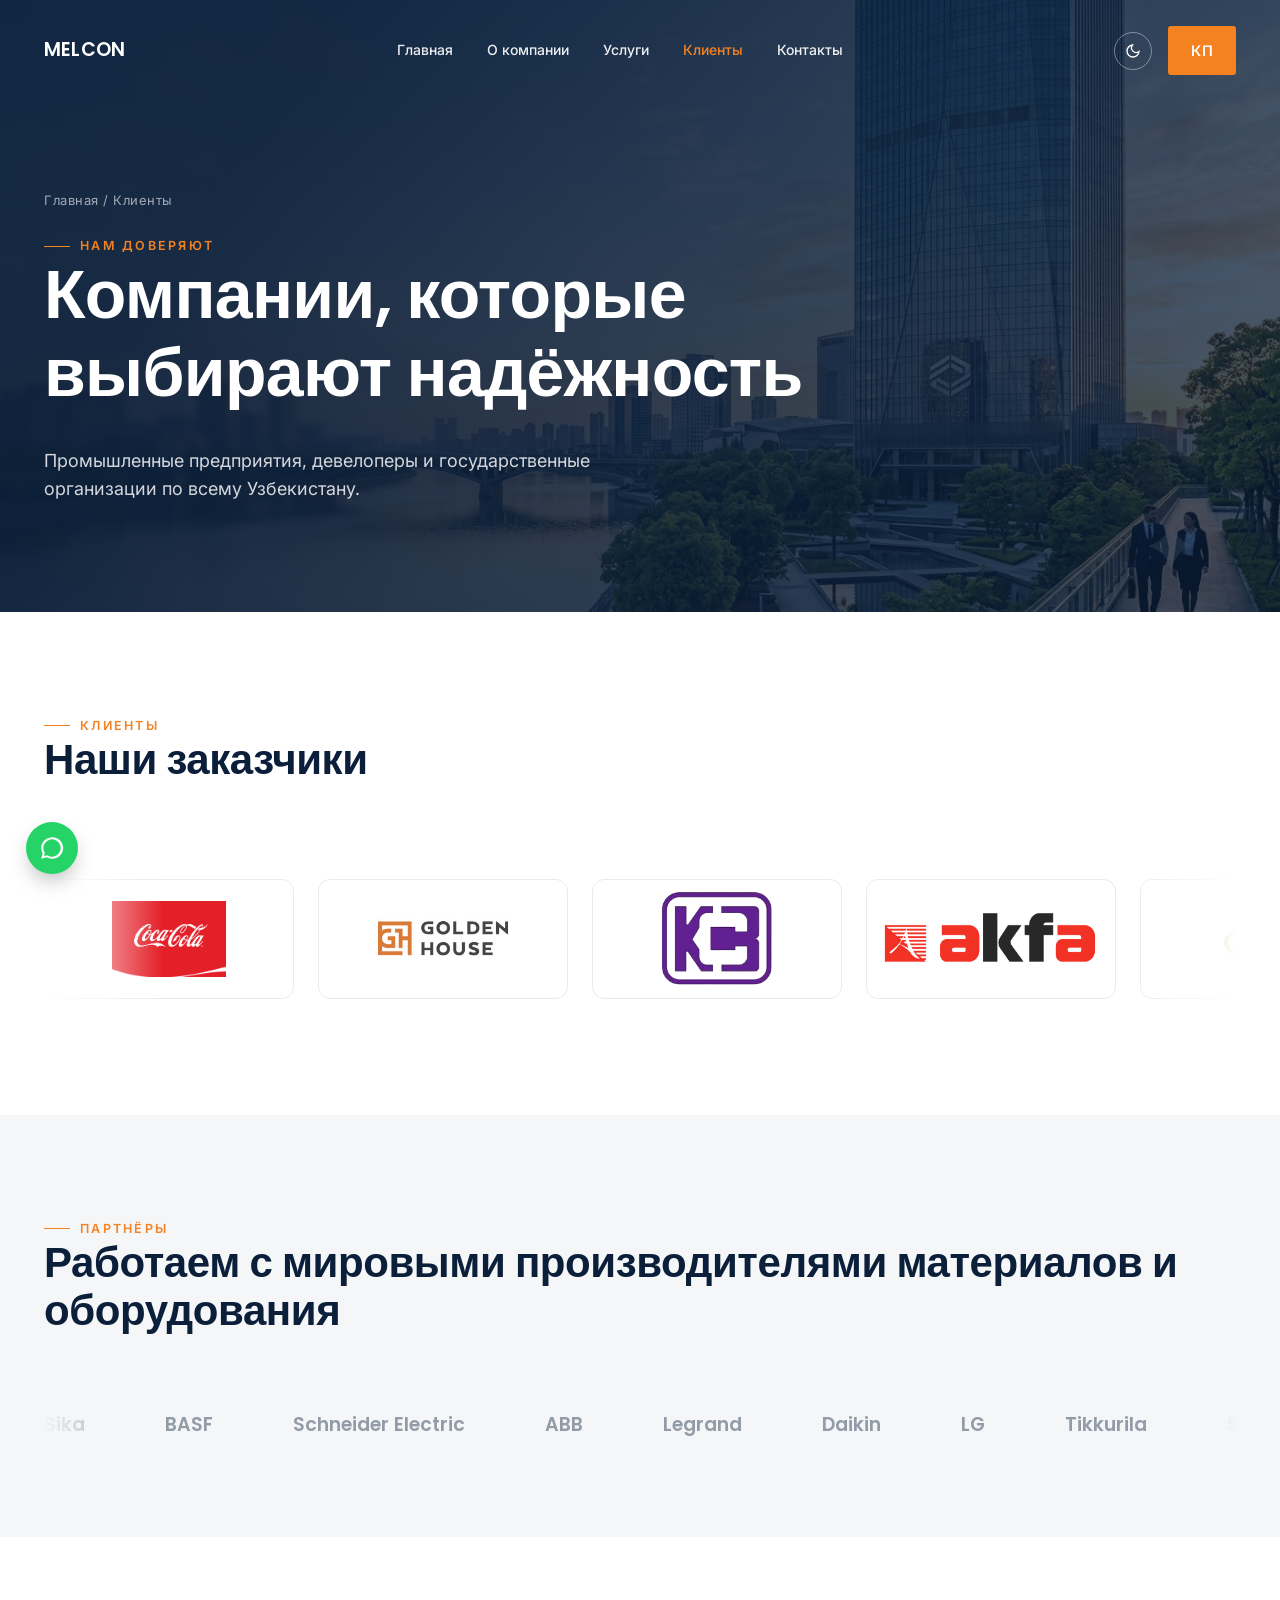
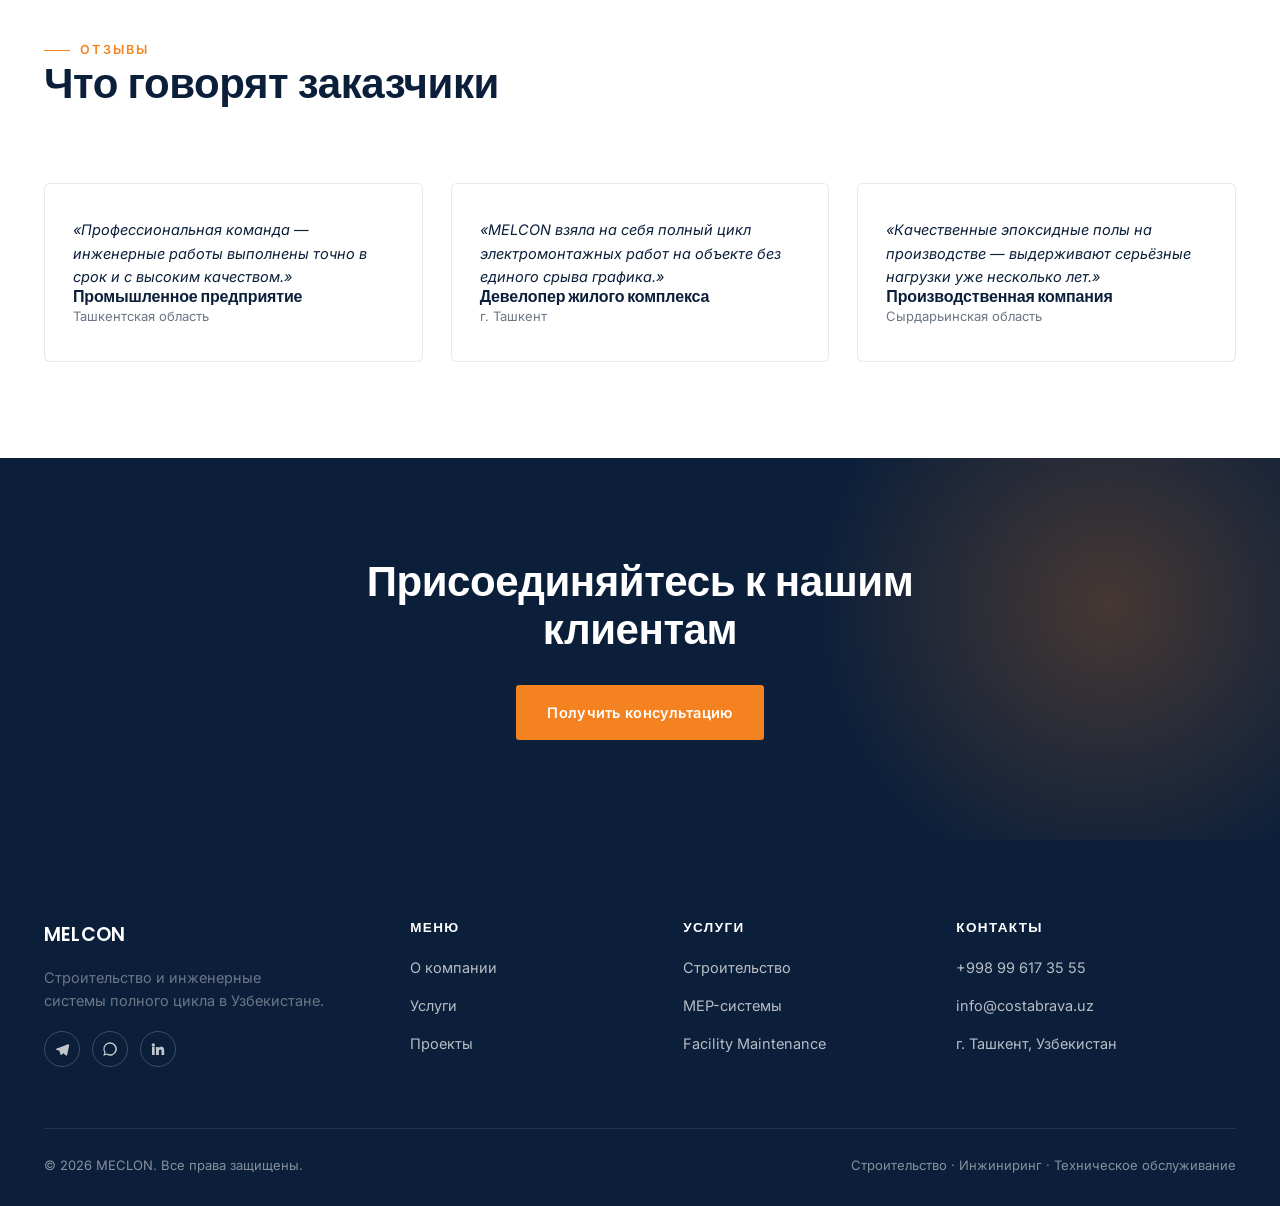
<file: clients.html>
<!DOCTYPE html>
<html lang="ru" data-theme="light">
<head>
<meta charset="UTF-8">
<meta name="viewport" content="width=device-width, initial-scale=1.0">
<title>Клиенты и партнёры — Costa Brava</title>
<meta name="description" content="Клиенты MELCON: Coca-Cola Uzbekistan, Golden House, AKFA, Artel, Enter Engineering и другие. Партнёры: Sika, BASF, Schneider Electric, ABB, Daikin.">
<link rel="preconnect" href="https://fonts.googleapis.com">
<link rel="preconnect" href="https://fonts.gstatic.com" crossorigin>
<link href="https://fonts.googleapis.com/css2?family=Poppins:wght@500;600;700&family=Inter:wght@400;500;600&display=swap" rel="stylesheet">
<link rel="stylesheet" href="styles.css">
<style>
  /* Refined layout for client logos */
  .client-logo-card {
    display: flex;
    align-items: center;
    justify-content: center;
    height: 140px; /* Locks all cards to the exact same height */
    padding: 12px; /* Reduced padding to give logos maximum breathing room */
    background-color: #ffffff;
    border: 1px solid #eaeaea;
    border-radius: 12px;
    transition: transform 0.3s ease, box-shadow 0.3s ease;
  }
  
  .client-logo {
    max-width: 90%; /* Increased from 75% to allow larger sizes */
    max-height: 85%; /* Increased from 75% to allow larger sizes */
    object-fit: contain; /* Ensures logos maintain their correct proportions */
    transition: transform 0.3s ease;
  }

  /* Custom scaling classes to balance logos with built-in empty margins */
  .scale-up {
    transform: scale(1.25);
  }
  
  .scale-up-more {
    transform: scale(1.45);
  }
  
  /* Smooth hover animations */
  .client-logo-card:hover {
    transform: translateY(-5px); /* Modern floating effect */
    box-shadow: 0 10px 25px rgba(0, 0, 0, 0.08);
  }

  .client-logo-card:hover .client-logo {
    transform: scale(1.05);
  }

  .client-logo-card:hover .client-logo.scale-up {
    transform: scale(1.3);
  }

  .client-logo-card:hover .client-logo.scale-up-more {
    transform: scale(1.52);
  }
</style>
</head>
<body>

<header class="site-header">
  <div class="container">
    <a href="index.html" class="brand">MELCON</a>
    <nav class="nav-links">
      <a href="index.html">Главная</a>
      <a href="about.html">О компании</a>
      <a href="services.html">Услуги</a>
      <a href="clients.html" class="active">Клиенты</a>
      <a href="contact.html">Контакты</a>
    </nav>
    <div class="header-actions">
      <button class="theme-toggle" aria-label="Переключить тему">
        <svg class="icon-moon" viewBox="0 0 24 24" fill="none" stroke="currentColor" stroke-width="2"><path d="M21 12.8A9 9 0 1 1 11.2 3 7 7 0 0 0 21 12.8z"/></svg>
        <svg class="icon-sun" viewBox="0 0 24 24" fill="none" stroke="currentColor" stroke-width="2"><circle cx="12" cy="12" r="4"/><path d="M12 2v2M12 20v2M4.9 4.9l1.4 1.4M17.7 17.7l1.4 1.4M2 12h2M20 12h2M4.9 19.1l1.4-1.4M17.7 6.3l1.4-1.4"/></svg>
      </button>
      <a href="contact.html" class="btn btn-primary" style="padding:12px 22px;">КП</a>
      <button class="burger" aria-label="Меню"><span></span><span></span><span></span></button>
    </div>
  </div>
</header>

<div class="mobile-nav">
  <a href="index.html">Главная</a>
  <a href="about.html">О компании</a>
  <a href="services.html">Услуги</a>
  <a href="clients.html" class="active">Клиенты</a>
  <a href="contact.html">Контакты</a>
</div>

<section class="page-hero">
  <div class="hero-media"><img src="reliability.png" alt="Деловое сотрудничество"></div>
  <div class="container">
    <div class="breadcrumb"><a href="index.html">Главная</a> / Клиенты</div>
    <div class="eyebrow">Нам доверяют</div>
    <h1>Компании, которые выбирают надёжность</h1>
    <p class="lead" style="color:rgba(255,255,255,0.82);">Промышленные предприятия, девелоперы и государственные организации по всему Узбекистану.</p>
  </div>
</section>

<section>
  <div class="container">
    <div class="section-head reveal">
      <div>
        <div class="eyebrow">Клиенты</div>
        <h2>Наши заказчики</h2>
      </div>
    </div>

    <!-- We completely remove grid-4 and use the marquee classes -->
    <div class="marquee-container reveal">
      <div class="marquee-track">
        
        <!-- FIRST SET -->
        <div class="card text-center client-logo-card">
          <img src="coca-cola.png" alt="Coca-Cola Uzbekistan" class="client-logo">
        </div>
        <div class="card text-center client-logo-card">
          <img src="golden-house.jpg" alt="Golden House" class="client-logo scale-up">
        </div>
        <div class="card text-center client-logo-card">
          <img src="soda.png" alt="Qo‘ng‘irot Soda Zavodi" class="client-logo scale-up">
        </div>
        <div class="card text-center client-logo-card">
          <img src="akfa.png" alt="AKFA" class="client-logo scale-up">
        </div>
        <div class="card text-center client-logo-card">
          <img src="artel.png" alt="Artel" class="client-logo scale-up-more">
        </div>
        <div class="card text-center client-logo-card">
          <img src="murad.jpg" alt="Murad Buildings" class="client-logo scale-up">
        </div>
        <div class="card text-center client-logo-card">
          <img src="enter.jpg" alt="Enter Engineering" class="client-logo scale-up-more">
        </div>
        <div class="card text-center client-logo-card">
          <img src="uzauto.png" alt="UzAuto Motors" class="client-logo scale-up-more">
        </div>

        <!-- SECOND SET (Duplicate to create the endless loop) -->
        <div class="card text-center client-logo-card">
          <img src="coca-cola.png" alt="Coca-Cola Uzbekistan" class="client-logo">
        </div>
        <div class="card text-center client-logo-card">
          <img src="golden-house.jpg" alt="Golden House" class="client-logo scale-up">
        </div>
        <div class="card text-center client-logo-card">
          <img src="soda.png" alt="Qo‘ng‘irot Soda Zavodi" class="client-logo scale-up">
        </div>
        <div class="card text-center client-logo-card">
          <img src="akfa.png" alt="AKFA" class="client-logo scale-up">
        </div>
        <div class="card text-center client-logo-card">
          <img src="artel.png" alt="Artel" class="client-logo scale-up-more">
        </div>
        <div class="card text-center client-logo-card">
          <img src="murad.jpg" alt="Murad Buildings" class="client-logo scale-up">
        </div>
        <div class="card text-center client-logo-card">
          <img src="enter.jpg" alt="Enter Engineering" class="client-logo scale-up-more">
        </div>
        <div class="card text-center client-logo-card">
          <img src="uzauto.png" alt="UzAuto Motors" class="client-logo scale-up-more">
        </div>

      </div>
    </div>
  </div>
</section>
<section class="section-alt">
  <div class="container">
    <div class="section-head reveal">
      <div><div class="eyebrow">Партнёры</div><h2>Работаем с мировыми производителями материалов и оборудования</h2></div>
    </div>
    <div class="logo-strip reveal">
      <div class="logo-track">
        <span class="logo-item">Sika</span><span class="logo-item">BASF</span><span class="logo-item">Schneider Electric</span><span class="logo-item">ABB</span><span class="logo-item">Legrand</span><span class="logo-item">Daikin</span><span class="logo-item">LG</span><span class="logo-item">Tikkurila</span>
        <span class="logo-item">Sika</span><span class="logo-item">BASF</span><span class="logo-item">Schneider Electric</span><span class="logo-item">ABB</span><span class="logo-item">Legrand</span><span class="logo-item">Daikin</span><span class="logo-item">LG</span><span class="logo-item">Tikkurila</span>
      </div>
    </div>
  </div>
</section>

<section>
  <div class="container">
    <div class="section-head reveal">
      <div><div class="eyebrow">Отзывы</div><h2>Что говорят заказчики</h2></div>
    </div>
    <div class="grid-3 reveal reveal-stagger">
      <div class="card" style="--i:0">
        <p style="color:var(--text); font-style:italic;">«Профессиональная команда — инженерные работы выполнены точно в срок и с высоким качеством.»</p>
        <h4 style="font-family:var(--font-head); margin:0;">Промышленное предприятие</h4>
        <p style="margin:0; font-size:13px;">Ташкентская область</p>
      </div>
      <div class="card" style="--i:1">
        <p style="color:var(--text); font-style:italic;">«MELCON взяла на себя полный цикл электромонтажных работ на объекте без единого срыва графика.»</p>
        <h4 style="font-family:var(--font-head); margin:0;">Девелопер жилого комплекса</h4>
        <p style="margin:0; font-size:13px;">г. Ташкент</p>
      </div>
      <div class="card" style="--i:2">
        <p style="color:var(--text); font-style:italic;">«Качественные эпоксидные полы на производстве — выдерживают серьёзные нагрузки уже несколько лет.»</p>
        <h4 style="font-family:var(--font-head); margin:0;">Производственная компания</h4>
        <p style="margin:0; font-size:13px;">Сырдарьинская область</p>
      </div>
    </div>
  </div>
</section>

<section class="cta-banner">
  <div class="container">
    <div class="reveal">
      <h2>Присоединяйтесь к нашим клиентам</h2>
      <div class="btn-row"><a href="contact.html" class="btn btn-primary">Получить консультацию</a></div>
    </div>
  </div>
</section>

<footer class="site-footer">
  <div class="container">
    <div class="footer-grid">
      <div class="footer-brand">
        <a href="index.html" class="brand">MELCON</a>
        <p style="max-width:280px; font-size:14.5px;">Строительство и инженерные системы полного цикла в Узбекистане.</p>
        <div class="footer-social">
          <a href="#" aria-label="Telegram"><svg viewBox="0 0 24 24" fill="currentColor"><path d="M21.9 4.6 3.5 11.7c-1.2.5-1.2 1.2-.2 1.5l4.7 1.5 1.8 5.5c.2.6.4.8.9.8.4 0 .6-.2.9-.5l2.1-2 4.4 3.2c.8.5 1.4.2 1.6-.7l3-14c.3-1.2-.4-1.7-1.3-1.4z"/></svg></a>
          <a href="#" aria-label="WhatsApp"><svg viewBox="0 0 24 24" fill="currentColor"><path d="M12 2a10 10 0 0 0-8.6 15L2 22l5.2-1.4A10 10 0 1 0 12 2zm0 18a8 8 0 0 1-4.1-1.1l-.3-.2-3 .8.8-2.9-.2-.3A8 8 0 1 1 12 20z"/></svg></a>
          <a href="#" aria-label="LinkedIn"><svg viewBox="0 0 24 24" fill="currentColor"><path d="M4.98 3.5a2.5 2.5 0 1 1 0 5 2.5 2.5 0 0 1 0-5zM3 9h4v12H3zM9 9h3.8v1.7h.1c.5-1 1.8-2 3.7-2 4 0 4.7 2.6 4.7 6V21h-4v-5.4c0-1.3 0-3-1.8-3s-2.1 1.4-2.1 2.9V21H9z"/></svg></a>
        </div>
      </div>
      <div class="footer-col"><h4>Меню</h4><ul><li><a href="about.html">О компании</a></li><li><a href="services.html">Услуги</a></li><li><a href="projects.html">Проекты</a></li></ul></div>
      <div class="footer-col"><h4>Услуги</h4><ul><li><a href="services.html#construction">Строительство</a></li><li><a href="services.html#mep">MEP-системы</a></li><li><a href="services.html">Facility Maintenance</a></li></ul></div>
      <div class="footer-col"><h4>Контакты</h4><ul><li><a href="tel:+998996173555">+998 99 617 35 55</a></li><li><a href="mailto:info@costabrava.uz">info@costabrava.uz</a></li><li><a href="contact.html">г. Ташкент, Узбекистан</a></li></ul></div>
    </div>
    <div class="footer-bottom"><span>© 2026 MECLON. Все права защищены.</span><span>Строительство · Инжиниринг · Техническое обслуживание</span></div>
  </div>
</footer>

<button class="to-top" aria-label="Наверх"><svg viewBox="0 0 24 24" fill="none" stroke="currentColor" stroke-width="2" width="18" height="18"><path d="M12 19V5M5 12l7-7 7 7"/></svg></button>
<a class="wa-float" href="https://wa.me/998996173555" target="_blank" rel="noopener" aria-label="WhatsApp"><svg viewBox="0 0 24 24" fill="currentColor"><path d="M12 2a10 10 0 0 0-8.6 15L2 22l5.2-1.4A10 10 0 1 0 12 2zm0 18a8 8 0 0 1-4.1-1.1l-.3-.2-3 .8.8-2.9-.2-.3A8 8 0 1 1 12 20z"/></svg></a>

<script src="script.js"></script>
</body>
</html>
</file>
<file: styles.css>
/* =========================================================
   COSTA BRAVA — Design System
   Construction & Engineering (MEP) — Uzbekistan
   Signature motif: CAD / blueprint corner-brackets + tick-mark rules
   ========================================================= */

:root{
  --navy: #0B1F3A;
  --navy-2: #122a4e;
  --navy-3: #17335e;
  --orange: #F58220;
  --orange-2: #ffa855;
  --white: #FFFFFF;
  --gray-light: #F4F6F8;
  --gray-100: #EDEFF3;
  --gray-mid: #6B7686;
  --ink: #0B1F3A;
  --line: rgba(11,31,58,0.10);
  --line-strong: rgba(11,31,58,0.18);

  --bg: var(--white);
  --bg-alt: var(--gray-light);
  --surface: var(--white);
  --text: var(--navy);
  --text-soft: var(--gray-mid);
  --divider: var(--line);
  --header-bg: rgba(255,255,255,0.86);

  --font-head: 'Poppins', sans-serif;
  --font-body: 'Inter', sans-serif;

  --container: 1240px;
  --radius: 6px;
  --ease: cubic-bezier(.2,.7,.2,1);
}

html[data-theme="dark"]{
  --bg: #0A1830;
  --bg-alt: #0D2040;
  --surface: #112a4d;
  --text: #EAF0FA;
  --text-soft: #9FB0CB;
  --divider: rgba(255,255,255,0.10);
  --header-bg: rgba(10,24,48,0.86);
  --gray-100: #16345c;
}

*,*::before,*::after{ box-sizing: border-box; }
html{ scroll-behavior: smooth; }
body{
  margin:0;
  background: var(--bg);
  color: var(--text);
  font-family: var(--font-body);
  font-size: 16px;
  line-height: 1.6;
  -webkit-font-smoothing: antialiased;
  transition: background .3s var(--ease), color .3s var(--ease);
  overflow-x: hidden;
}
img{ max-width:100%; display:block; }
a{ color: inherit; text-decoration:none; }
ul{ list-style:none; margin:0; padding:0; }
button{ font-family: inherit; }

.container{ max-width: var(--container); margin:0 auto; padding: 0 24px; }
.eyebrow{
  display:inline-flex; align-items:center; gap:10px;
  font-family: var(--font-body);
  font-weight:600;
  font-size: 12.5px;
  letter-spacing: .18em;
  text-transform: uppercase;
  color: var(--orange);
}
.eyebrow::before{
  content:"";
  width: 26px; height: 1px;
  background: var(--orange);
}
h1,h2,h3,h4{
  font-family: var(--font-head);
  margin: 0 0 .5em 0;
  line-height: 1.15;
  letter-spacing: -0.01em;
  color: var(--text);
}
h1{ font-size: clamp(38px, 5.4vw, 68px); font-weight:600; }
h2{ font-size: clamp(28px, 3.4vw, 42px); font-weight:600; }
h3{ font-size: 20px; font-weight:600; }
p{ margin: 0 0 1em 0; color: var(--text-soft); }
.lead{ font-size: 18px; color: var(--text-soft); max-width: 640px; }

section{ padding: 96px 0; position:relative; }
.section-alt{ background: var(--bg-alt); }

/* ---------- Buttons ---------- */
.btn{
  display:inline-flex; align-items:center; gap:10px;
  padding: 15px 30px;
  border-radius: 3px;
  font-weight: 600;
  font-size: 14.5px;
  letter-spacing: .02em;
  cursor:pointer;
  border: 1px solid transparent;
  transition: transform .25s var(--ease), background .25s var(--ease), color .25s var(--ease), border-color .25s var(--ease);
  white-space: nowrap;
}
.btn-primary{ background: var(--orange); color:#fff; }
.btn-primary:hover{ background:#e07316; transform: translateY(-2px); }
.btn-ghost{ background: transparent; color:#fff; border-color: rgba(255,255,255,0.4); }
.btn-ghost:hover{ border-color:#fff; transform: translateY(-2px); }
.btn-outline{ background: transparent; color: var(--navy); border-color: var(--line-strong); }
html[data-theme="dark"] .btn-outline{ color: var(--text); border-color: var(--divider); }
.btn-outline:hover{ border-color: var(--orange); color: var(--orange); transform: translateY(-2px); }

/* ---------- Corner-bracket signature motif ---------- */
.bracketed{ position:relative; }
.bracketed::before,
.bracketed::after,
.bracketed .bk-tl, .bracketed .bk-br{ content:""; }
.bk{
  position:absolute; width:22px; height:22px;
  border-color: var(--orange);
  border-style: solid;
  opacity: .85;
  pointer-events: none;
}
.bk-tl{ top:-1px; left:-1px; border-width: 2px 0 0 2px; }
.bk-tr{ top:-1px; right:-1px; border-width: 2px 2px 0 0; }
.bk-bl{ bottom:-1px; left:-1px; border-width: 0 0 2px 2px; }
.bk-br{ bottom:-1px; right:-1px; border-width: 0 2px 2px 0; }

/* ---------- Header ---------- */
.site-header{
  position: fixed; top:0; left:0; right:0; z-index: 900;
  background: transparent;
  transition: background .3s var(--ease), box-shadow .3s var(--ease), padding .3s var(--ease);
  padding: 26px 0;
}
.site-header.solid{
  background: var(--header-bg);
  backdrop-filter: blur(10px);
  box-shadow: 0 1px 0 var(--divider);
  padding: 16px 0;
}
.site-header .container{ display:flex; align-items:center; justify-content:space-between; gap: 24px; }
.brand{ display:flex; align-items:center; gap:10px; font-family: var(--font-head); font-weight:600; font-size:19px; letter-spacing: .01em; }
.brand .brand-mark{
  width: 34px; height: 34px; border: 2px solid var(--orange);
  display:flex; align-items:center; justify-content:center;
  color: var(--orange); font-weight:700; font-size:14px; border-radius: 2px;
  transform: rotate(0deg);
}
.brand span.hero-text-color{ color: var(--hdr-text, var(--text)); }
.site-header:not(.solid) .brand{ color: #fff; }
.site-header:not(.solid) .brand-mark{ color:#fff; border-color:#fff; }

.nav-links{ display:flex; align-items:center; gap: 34px; }
.nav-links a{
  font-size: 14px; font-weight:500; position:relative; padding: 4px 0;
  color: var(--text);
}
.site-header:not(.solid) .nav-links a{ color: rgba(255,255,255,0.92); }
.nav-links a.active{ color: var(--orange); }
.site-header:not(.solid) .nav-links a.active{ color: var(--orange); }
.nav-links a::after{
  content:""; position:absolute; left:0; bottom:-3px; width:0; height:1px; background: var(--orange);
  transition: width .25s var(--ease);
}
.nav-links a:hover::after{ width:100%; }

.header-actions{ display:flex; align-items:center; gap:16px; }
.theme-toggle{
  width:38px; height:38px; border-radius:50%; border:1px solid var(--line-strong);
  background: transparent; color: var(--text); cursor:pointer;
  display:flex; align-items:center; justify-content:center;
  transition: border-color .25s var(--ease), color .25s var(--ease);
}
.site-header:not(.solid) .theme-toggle{ color:#fff; border-color: rgba(255,255,255,0.4); }
.theme-toggle:hover{ border-color: var(--orange); color: var(--orange); }
.theme-toggle svg{ width:16px; height:16px; }
.icon-sun{ display:none; }
html[data-theme="dark"] .icon-moon{ display:none; }
html[data-theme="dark"] .icon-sun{ display:block; }

.burger{ display:none; width:24px; height:18px; position:relative; cursor:pointer; border:none; background:none; padding:0; }
.burger span{ position:absolute; left:0; right:0; height:2px; background: var(--text); transition: all .3s var(--ease); }
.site-header:not(.solid) .burger span{ background:#fff; }
.burger span:nth-child(1){ top:0; }
.burger span:nth-child(2){ top:8px; }
.burger span:nth-child(3){ top:16px; }
.burger.open span:nth-child(1){ top:8px; transform: rotate(45deg); }
.burger.open span:nth-child(2){ opacity:0; }
.burger.open span:nth-child(3){ top:8px; transform: rotate(-45deg); }
.burger.open span{ background: var(--navy); }
html[data-theme="dark"] .burger.open span{ background:#fff; }

/* ---------- Mobile nav ---------- */
.mobile-nav{
  position: fixed; inset:0; background: var(--navy); z-index: 890;
  display:flex; flex-direction:column; align-items:center; justify-content:center; gap: 26px;
  transform: translateY(-100%); transition: transform .4s var(--ease);
}
.mobile-nav.open{ transform: translateY(0); }
.mobile-nav a{ color:#fff; font-family: var(--font-head); font-size: 26px; font-weight:500; }
.mobile-nav a.active{ color: var(--orange); }

/* ---------- Hero ---------- */
.hero{
  position: relative;
  min-height: 100vh;
  display:flex; align-items:flex-end;
  color:#fff;
  overflow:hidden;
}
.hero-media{ position:absolute; inset:0; z-index:0; }
.hero-media video, .hero-media img{ width:100%; height:100%; object-fit:cover; position:absolute; inset:0; }
.hero-media::after{
  content:""; position:absolute; inset:0;
  background: linear-gradient(180deg, rgba(11,31,58,0.55) 0%, rgba(11,31,58,0.55) 40%, rgba(11,31,58,0.92) 100%);
}
.hero-content{ position:relative; z-index:2; padding-bottom: 110px; padding-top: 160px; width:100%; }
.hero-content .eyebrow{ color: var(--orange-2); }
.hero-content .eyebrow::before{ background: var(--orange-2); }
.hero-content h1{ color:#fff; max-width: 920px; }
.hero-content .lead{ color: rgba(255,255,255,0.82); max-width: 560px; font-size: 18px; }
.hero-cta{ display:flex; gap: 16px; margin-top: 34px; flex-wrap: wrap; }
.hero-scroll{
  position:absolute; right: 24px; bottom: 40px; z-index:2;
  writing-mode: vertical-rl; color: rgba(255,255,255,0.6);
  font-size: 12px; letter-spacing:.2em; text-transform:uppercase;
  display:flex; align-items:center; gap:10px;
}
.hero-scroll .line{ width:1px; height: 60px; background: rgba(255,255,255,0.4); position:relative; overflow:hidden;}
.hero-scroll .line::after{ content:""; position:absolute; top:-100%; left:0; width:100%; height:100%; background: var(--orange); animation: scrolldrop 2.2s infinite; }
@keyframes scrolldrop{ 0%{ top:-100%; } 60%{ top:100%; } 100%{ top:100%; } }

.hero-ticks{ position:absolute; left:24px; bottom:40px; z-index:2; display:flex; gap:6px; align-items:flex-end; opacity:.7;}
.hero-ticks span{ width:1px; background: rgba(255,255,255,0.5); }

/* small hero for interior pages */
.page-hero{
  position:relative; color:#fff; padding: 190px 0 90px; overflow:hidden;
}
.page-hero .hero-media img{ position:absolute; inset:0; width:100%; height:100%; object-fit:cover; }
.page-hero .hero-media::after{ content:""; position:absolute; inset:0; background: linear-gradient(120deg, rgba(11,31,58,0.94) 20%, rgba(11,31,58,0.72) 100%); }
.page-hero .container{ position:relative; z-index:2; }
.page-hero h1{ color:#fff; max-width: 760px; }
.breadcrumb{ font-size:13px; color: rgba(255,255,255,0.6); margin-bottom:18px; letter-spacing:.04em; }
.breadcrumb a:hover{ color: var(--orange-2); }

/* ---------- Reveal on scroll ---------- */
.reveal{ opacity:0; transform: translateY(28px); transition: opacity .8s var(--ease), transform .8s var(--ease); }
.reveal.in{ opacity:1; transform: translateY(0); }
.reveal-stagger > *{ transition-delay: calc(var(--i, 0) * 90ms); }

/* ---------- Tick divider ---------- */
.tick-divider{ display:flex; align-items:center; gap:16px; margin: 20px 0 46px; }
.tick-divider .measure{ flex:1; height: 10px; position:relative; }
.tick-divider .measure::before{ content:""; position:absolute; left:0; right:0; top:50%; height:1px; background: var(--divider); }
.tick-divider .measure::after{
  content:""; position:absolute; inset:0;
  background-image: repeating-linear-gradient(90deg, var(--line-strong) 0 1px, transparent 1px 24px);
}
.tick-divider .measure-label{ font-size:12px; letter-spacing:.14em; color: var(--text-soft); text-transform:uppercase; white-space:nowrap; }

/* ---------- Grid helpers ---------- */
.grid-2{ display:grid; grid-template-columns: 1fr 1fr; gap: 60px; align-items:center; }
.grid-3{ display:grid; grid-template-columns: repeat(3,1fr); gap: 28px; }
.grid-4{ display:grid; grid-template-columns: repeat(4,1fr); gap: 24px; }
.section-head{ display:flex; justify-content:space-between; align-items:flex-end; gap:40px; margin-bottom: 54px; }
.section-head .side{ max-width: 380px; }

/* ---------- Cards ---------- */
.card{
  background: var(--surface); border: 1px solid var(--divider);
  padding: 34px 28px; border-radius: var(--radius);
  transition: transform .35s var(--ease), border-color .35s var(--ease), box-shadow .35s var(--ease);
  position:relative;
}
.card:hover{ transform: translateY(-6px); border-color: var(--orange); box-shadow: 0 20px 40px -20px rgba(11,31,58,0.25); }
.card .icon{
  width:52px; height:52px; border-radius:4px; background: var(--bg-alt);
  display:flex; align-items:center; justify-content:center; margin-bottom: 22px; color: var(--orange);
}
.card .icon svg{ width:26px; height:26px; }
.card h3{ margin-bottom: 10px; }
.card p{ margin:0; font-size: 14.5px; }
.card ul{ margin-top:14px; }
.card ul li{ font-size: 14px; color: var(--text-soft); padding: 6px 0; border-top: 1px dashed var(--divider); }
.card ul li:first-child{ border-top:none; }

/* ---------- Stats ---------- */
.stats-band{
  background: var(--navy); color:#fff; padding: 70px 0;
  position: relative; overflow:hidden;
}
.stats-band::before{
  content:""; position:absolute; inset:0; opacity:.06;
  background-image:
    linear-gradient(rgba(255,255,255,.6) 1px, transparent 1px),
    linear-gradient(90deg, rgba(255,255,255,.6) 1px, transparent 1px);
  background-size: 42px 42px;
}
.stats-grid{ display:grid; grid-template-columns: repeat(5,1fr); gap: 20px; position:relative; z-index:1; }
.stat{ text-align:left; border-left: 1px solid rgba(255,255,255,0.15); padding-left: 20px; }
.stat .num{ font-family: var(--font-head); font-size: clamp(32px,3.6vw,46px); font-weight:600; color:#fff; display:flex; align-items:baseline; gap:2px;}
.stat .num .suffix{ color: var(--orange); }
.stat .label{ font-size: 13.5px; color: rgba(255,255,255,0.65); margin-top:6px; text-transform:uppercase; letter-spacing:.06em; }

/* ---------- Advantages list ---------- */
.adv-list{ display:grid; grid-template-columns: repeat(2,1fr); gap: 20px 40px; }
.adv-item{ display:flex; gap:16px; align-items:flex-start; padding: 18px 0; border-top:1px solid var(--divider); }
.adv-item:nth-last-child(-n+1), .adv-item:nth-last-child(-n+2){ }
.adv-item .num{ font-family: var(--font-head); color: var(--orange); font-size:14px; font-weight:600; min-width: 30px; }
.adv-item h4{ margin:0 0 4px; font-family: var(--font-head); font-size:16px; font-weight:600; }
.adv-item p{ margin:0; font-size:14px; }

/* ---------- Industries ---------- */
.industry-card{
  padding: 26px 22px; border: 1px solid var(--divider); border-radius: var(--radius);
  text-align:center; background: var(--surface);
  transition: all .3s var(--ease);
}
.industry-card:hover{ background: var(--navy); border-color: var(--navy); }
.industry-card:hover *{ color:#fff !important; }
.industry-card .icon{ margin:0 auto 16px; }
.industry-card h4{ font-size:14.5px; font-weight:600; margin:0; }

/* ---------- Projects ---------- */
.project-card{ position:relative; overflow:hidden; border-radius: var(--radius); aspect-ratio: 4/5; }
.project-card img{ width:100%; height:100%; object-fit:cover; transition: transform .6s var(--ease); }
.project-card:hover img{ transform: scale(1.08); }
.project-card .overlay{
  position:absolute; inset:0; display:flex; flex-direction:column; justify-content:flex-end; padding: 26px;
  background: linear-gradient(0deg, rgba(11,31,58,0.9) 0%, rgba(11,31,58,0.05) 60%);
  color:#fff;
}
.project-card .tag{ font-size:11.5px; letter-spacing:.14em; text-transform:uppercase; color: var(--orange-2); margin-bottom:8px; display:block; }
.project-card h3{ color:#fff; margin:0; font-size:19px; }
.project-filter{ display:flex; gap:10px; flex-wrap:wrap; margin-bottom: 40px; }
.filter-btn{
  padding: 10px 20px; border-radius: 30px; border:1px solid var(--divider); background:transparent; color: var(--text);
  font-size:13.5px; font-weight:500; cursor:pointer; transition: all .25s var(--ease);
}
.filter-btn.active, .filter-btn:hover{ background: var(--navy); color:#fff; border-color: var(--navy); }

/* ---------- Logo slider ---------- */
.logo-strip{ overflow:hidden; position:relative; -webkit-mask-image: linear-gradient(90deg, transparent, #000 8%, #000 92%, transparent); mask-image: linear-gradient(90deg, transparent, #000 8%, #000 92%, transparent); }
.logo-track{ display:flex; gap: 80px; width: max-content; animation: scrollx 32s linear infinite; align-items:center; }
.logo-track:hover{ animation-play-state: paused; }
@keyframes scrollx{ from{ transform: translateX(0); } to{ transform: translateX(-50%); } }
.logo-track .logo-item{
  font-family: var(--font-head); font-weight:600; font-size:19px; color: var(--text-soft);
  white-space:nowrap; opacity:.7; transition: opacity .3s var(--ease), color .3s var(--ease);
  display:flex; align-items:center; gap:10px;
}
.logo-track .logo-item:hover{ opacity:1; color: var(--orange); }
.logo-track .logo-item .dot{ width:6px; height:6px; background: var(--orange); border-radius:50%; }

/* =========================================================
   CLIENT LOGO MARQUEE (BULLETPROOF) 
   ========================================================= */
.marquee-container {
  overflow: hidden !important;
  width: 100% !important;
  padding: 20px 0 !important;
  white-space: nowrap !important;
  -webkit-mask-image: linear-gradient(to right, transparent, black 10%, black 90%, transparent);
  mask-image: linear-gradient(to right, transparent, black 10%, black 90%, transparent);
}

.marquee-track {
  display: flex !important;
  flex-direction: row !important; /* Force a horizontal line */
  flex-wrap: nowrap !important;  /* Never allow wrapping */
  width: max-content !important; 
  gap: 24px !important;
  animation: scroll-left 25s linear infinite !important; /* Forces animation */
}

.marquee-track:hover {
  animation-play-state: paused !important;
}

.marquee-track .client-logo-card {
  display: flex !important;
  align-items: center !important;
  justify-content: center !important;
  width: 250px !important;  /* Locks width so mobile grid logic doesn't override */
  height: 120px !important;
  flex-shrink: 0 !important; /* Absolutely prevents stacking or squishing */
  margin: 0 !important;
}

.marquee-track .client-logo {
  max-width: 80% !important;
  max-height: 80% !important;
  object-fit: contain !important;
}

@keyframes scroll-left {
  0% {
    transform: translateX(0);
  }
  100% {
    transform: translateX(calc(-50% - 12px));
  }
}
/* ========================================================= */

/* ---------- CTA banner ---------- */
.cta-banner{
  position:relative; background: var(--navy); color:#fff; padding: 100px 0; text-align:center; overflow:hidden;
}
.cta-banner::before{
  content:""; position:absolute; top:-40%; right:-10%; width:600px; height:600px; border-radius:50%;
  background: radial-gradient(circle, rgba(245,130,32,0.25), transparent 70%);
}
.cta-banner h2{ color:#fff; max-width: 700px; margin: 0 auto 30px; }
.cta-banner .btn-row{ display:flex; justify-content:center; gap:16px; flex-wrap:wrap; position:relative; z-index:1; }

/* ---------- Forms ---------- */
.form-grid{ display:grid; grid-template-columns: 1fr 1fr; gap: 18px; }
.field{ display:flex; flex-direction:column; gap:8px; }
.field.full{ grid-column: 1 / -1; }
.field label{ font-size:12.5px; font-weight:600; letter-spacing:.06em; text-transform:uppercase; color: var(--text-soft); }
.field input, .field select, .field textarea{
  border: 1px solid var(--line-strong); background: var(--surface); color: var(--text);
  padding: 14px 16px; border-radius: 4px; font-family: var(--font-body); font-size: 14.5px;
  transition: border-color .25s var(--ease);
}
.field input:focus, .field select:focus, .field textarea:focus{ outline:none; border-color: var(--orange); }
.field textarea{ resize: vertical; min-height: 120px; }
.form-note{ font-size:12.5px; color: var(--text-soft); margin-top:14px; }
.form-success{ display:none; padding: 18px 22px; background: rgba(245,130,32,0.1); border:1px solid var(--orange); border-radius:4px; font-size:14px; color: var(--text); }
.form-success.show{ display:block; }

/* ---------- Footer ---------- */
.site-footer{ background: var(--navy); color: rgba(255,255,255,0.75); padding: 80px 0 30px; }
.footer-grid{ display:grid; grid-template-columns: 1.4fr 1fr 1fr 1.2fr; gap: 40px; padding-bottom: 60px; border-bottom: 1px solid rgba(255,255,255,0.1); }
.footer-brand .brand{ color:#fff; margin-bottom: 16px; }
.footer-brand .brand-mark{ color: var(--orange); border-color: var(--orange); }
.footer-col h4{ color:#fff; font-size:13.5px; letter-spacing:.1em; text-transform:uppercase; margin-bottom: 20px; }
.footer-col ul li{ margin-bottom:12px; }
.footer-col ul li a{ font-size:14.5px; color: rgba(255,255,255,0.7); transition: color .25s var(--ease); }
.footer-col ul li a:hover{ color: var(--orange); }
.footer-social{ display:flex; gap:12px; margin-top:18px; }
.footer-social a{
  width:36px; height:36px; border:1px solid rgba(255,255,255,0.2); border-radius:50%;
  display:flex; align-items:center; justify-content:center; transition: all .25s var(--ease);
}
.footer-social a:hover{ background: var(--orange); border-color: var(--orange); }
.footer-social svg{ width:16px; height:16px; }
.footer-bottom{ display:flex; justify-content:space-between; align-items:center; padding-top: 26px; font-size:13px; flex-wrap:wrap; gap:10px; color: rgba(255,255,255,0.5); }

/* ---------- Back to top ---------- */
.to-top{
  position: fixed; right: 26px; bottom: 26px; z-index: 500;
  width: 48px; height:48px; border-radius:50%; background: var(--navy); color:#fff;
  display:flex; align-items:center; justify-content:center; cursor:pointer; border:none;
  opacity:0; transform: translateY(12px); pointer-events:none;
  transition: all .3s var(--ease);
  box-shadow: 0 10px 24px -8px rgba(11,31,58,0.5);
}
.to-top.show{ opacity:1; transform: translateY(0); pointer-events:auto; }
.to-top:hover{ background: var(--orange); }

/* ---------- WhatsApp float ---------- */
.wa-float{
  position: fixed; left: 26px; bottom: 26px; z-index: 500;
  width:52px; height:52px; border-radius:50%; background:#25D366; color:#fff;
  display:flex; align-items:center; justify-content:center; box-shadow: 0 10px 24px -8px rgba(0,0,0,0.4);
}
.wa-float svg{ width:26px; height:26px; }

/* ---------- Utility ---------- */
.text-center{ text-align:center; margin-left:auto; margin-right:auto; }
.mt-lg{ margin-top: 60px; }
.mb-0{ margin-bottom:0; }

/* ---------- Responsive ---------- */
@media (max-width: 1024px){
  .grid-4{ grid-template-columns: repeat(2,1fr); }
  .stats-grid{ grid-template-columns: repeat(3,1fr); row-gap: 30px; }
  .footer-grid{ grid-template-columns: 1fr 1fr; }
  .adv-list{ grid-template-columns: 1fr; }
}
@media (max-width: 860px){
  .nav-links{ display:none; }
  .burger{ display:block; }
  .grid-2{ grid-template-columns: 1fr; gap: 34px; }
  .grid-3{ grid-template-columns: 1fr 1fr; }
  section{ padding: 70px 0; }
  .section-head{ flex-direction:column; align-items:flex-start; gap: 16px; }
  .form-grid{ grid-template-columns: 1fr; }
}
@media (max-width: 620px){
  .grid-3{ grid-template-columns: 1fr; }
  .stats-grid{ grid-template-columns: repeat(2,1fr); }
  .footer-grid{ grid-template-columns: 1fr; }
  .footer-bottom{ flex-direction:column; align-items:flex-start; }
  .hero-scroll{ display:none; }
}
</file>
